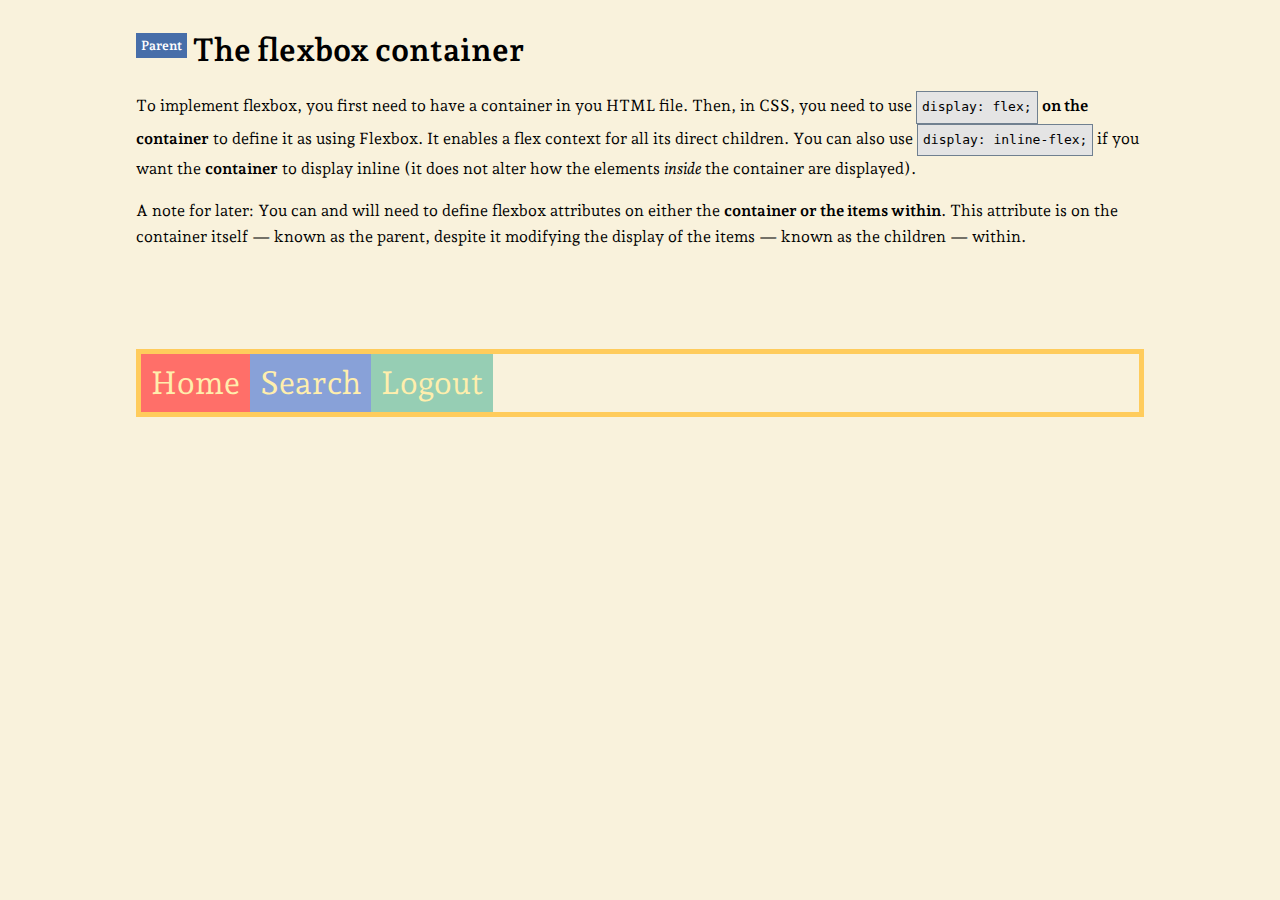
<file: class/flexbox-exercises/exercise-1/index.html>
<!DOCTYPE html>
<html lang="en">
    <head>
        <meta charset="utf-8">
        <meta name="viewport" content="width=device-width, initial-scale=1">
        <link rel="stylesheet" href="../base.css">
        <link rel="stylesheet" href="style.css">
        <link rel="preconnect" href="https://fonts.googleapis.com">
        <link rel="preconnect" href="https://fonts.gstatic.com" crossorigin>
        <link href="https://fonts.googleapis.com/css2?family=Andada+Pro:ital,wght@0,400;0,700;1,400&display=swap" rel="stylesheet">

        <title>Flexbox Example 1: Your first flexbox grid</title>
        <meta name="description" content="Examples to follow for learning Flexbox.">
    </head>
    <body>
        <div class="instruction">
            <h1><sup class="parent">Parent</sup>The flexbox container</h1>
            <p>To implement flexbox, you first need to have a container in you HTML file. Then, in CSS, you need to use <code>display: flex;</code> <strong>on the container</strong> to define it as using Flexbox. It enables a flex context for all its direct children. You can also use <code>display: inline-flex;</code> if you want the <strong>container</strong> to display inline (it does not alter how the elements <i>inside</i> the container are displayed).</p>
            <p>A note for later: You can and will need to define flexbox attributes on either the <strong>container or the items within</strong>. This attribute is on the container itself — known as the parent, despite it modifying the display of the items — known as the children — within.</p>
        </div>
        <nav class="container">
            <div>Home</div>
            <div>Search</div>
            <div>Logout</div>
        </nav>
      
    </body>
</html>
</file>
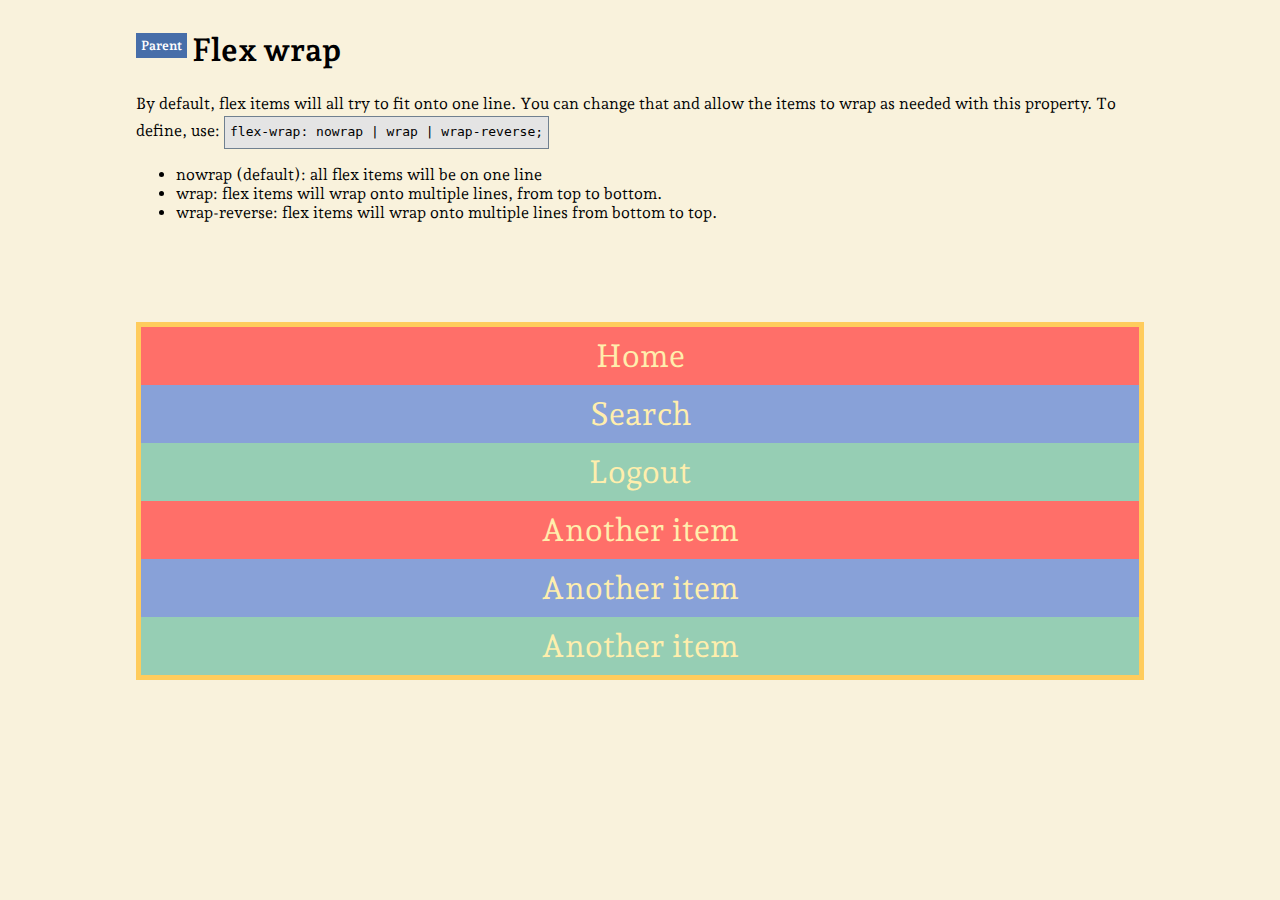
<file: class/flexbox-exercises/exercise-3/index.html>
<!DOCTYPE html>
<html lang="en">
    <head>
        <meta charset="utf-8">
        <meta name="viewport" content="width=device-width, initial-scale=1">
        <link rel="stylesheet" href="../base.css">
        <link rel="stylesheet" href="style.css">
        <link rel="preconnect" href="https://fonts.googleapis.com">
        <link rel="preconnect" href="https://fonts.gstatic.com" crossorigin>
        <link href="https://fonts.googleapis.com/css2?family=Andada+Pro:ital,wght@0,400;0,700;1,400&display=swap" rel="stylesheet">

        <title>Flexbox Example 3: Flex wrap</title>
        <meta name="description" content="Examples to follow for learning Flexbox.">
    </head>
    <body>
        <div class="instruction">
            <h1><sup class="parent">Parent</sup>Flex wrap</h1>
            <p>By default, flex items will all try to fit onto one line. You can change that and allow the items to wrap as needed with this property. To define, use: <code>flex-wrap: nowrap | wrap | wrap-reverse;</code></p>
            <ul>
                <li>nowrap (default): all flex items will be on one line</li>
                <li>wrap: flex items will wrap onto multiple lines, from top to bottom.</li>
                <li>wrap-reverse: flex items will wrap onto multiple lines from bottom to top.</li>
            </ul>
        </div>
        <nav class="container">
            <div>Home</div>
            <div>Search</div>
            <div>Logout</div>
            <div>Another item</div>
            <div>Another item</div>
            <div>Another item</div>
        </nav>
    </body>
</html>
</file>
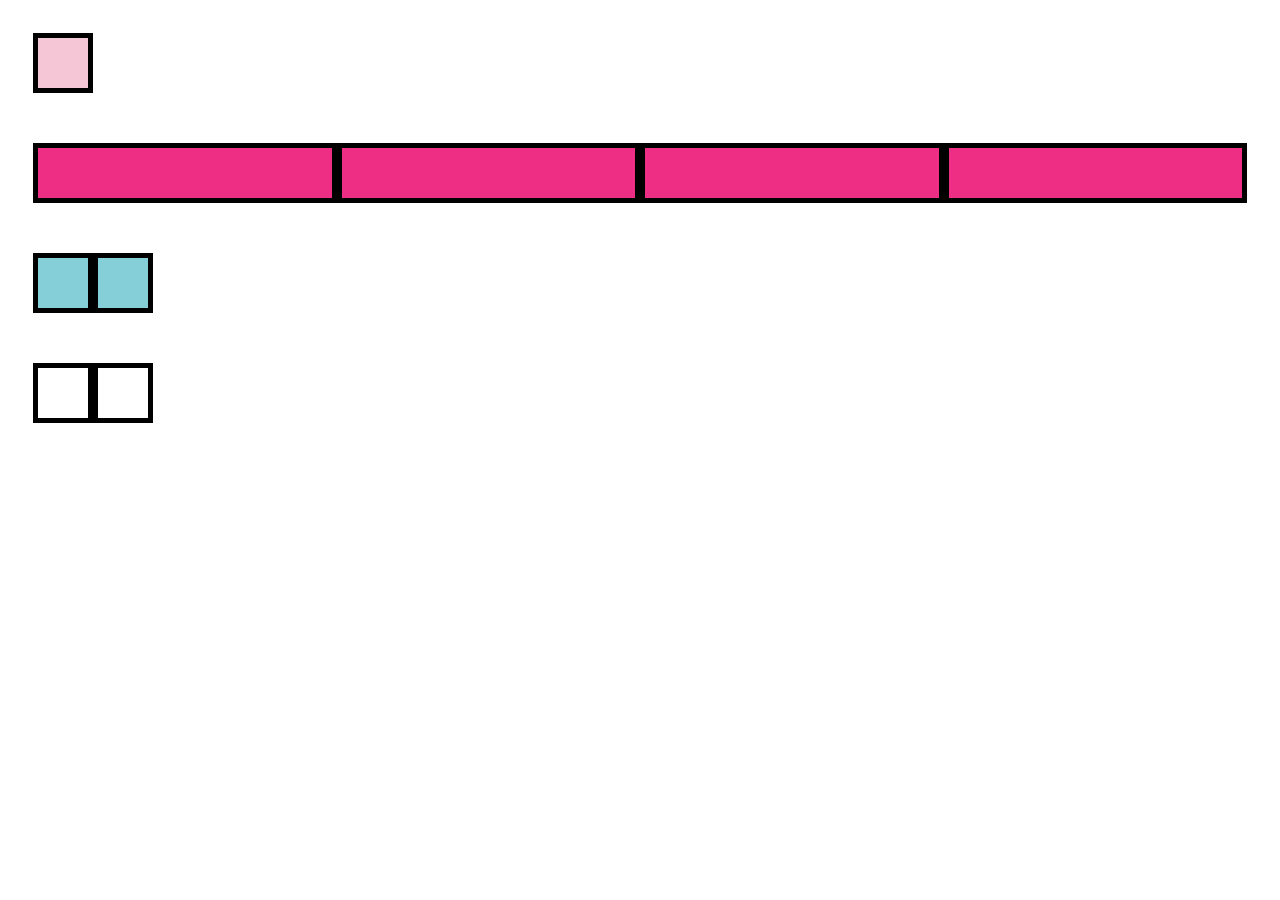
<file: class/flexbox-exercises/flexbox-practice/index.html>
<!DOCTYPE html>
<html lang="en">
    <head>
        <meta charset="utf-8">
        <meta name="viewport" content="width=device-width, initial-scale=1">
        <link rel="stylesheet" href="style.css">
        <link rel="preconnect" href="https://fonts.googleapis.com">
        <link rel="preconnect" href="https://fonts.gstatic.com" crossorigin>
        <link href="https://fonts.googleapis.com/css2?family=Andada+Pro:ital,wght@0,400;0,700;1,400&display=swap" rel="stylesheet">

        <title>Flexbox Practice</title>
        <meta name="description" content="Examples to follow for learning Flexbox.">
    </head>
    <body>
          <div class="flex-container light-pink">
            <div></div>
          </div>
          <div class="flex-container dark-pink">
            <div></div>
            <div></div>
            <div></div>
            <div></div>
          </div>
          <div class="flex-container blue">
            <div></div>
            <div></div>
          </div>
          <div class="flex-container">
            <div class="green"></div>
            <div class="orange"></div>


          </div>

    </body>
</html>
</file>
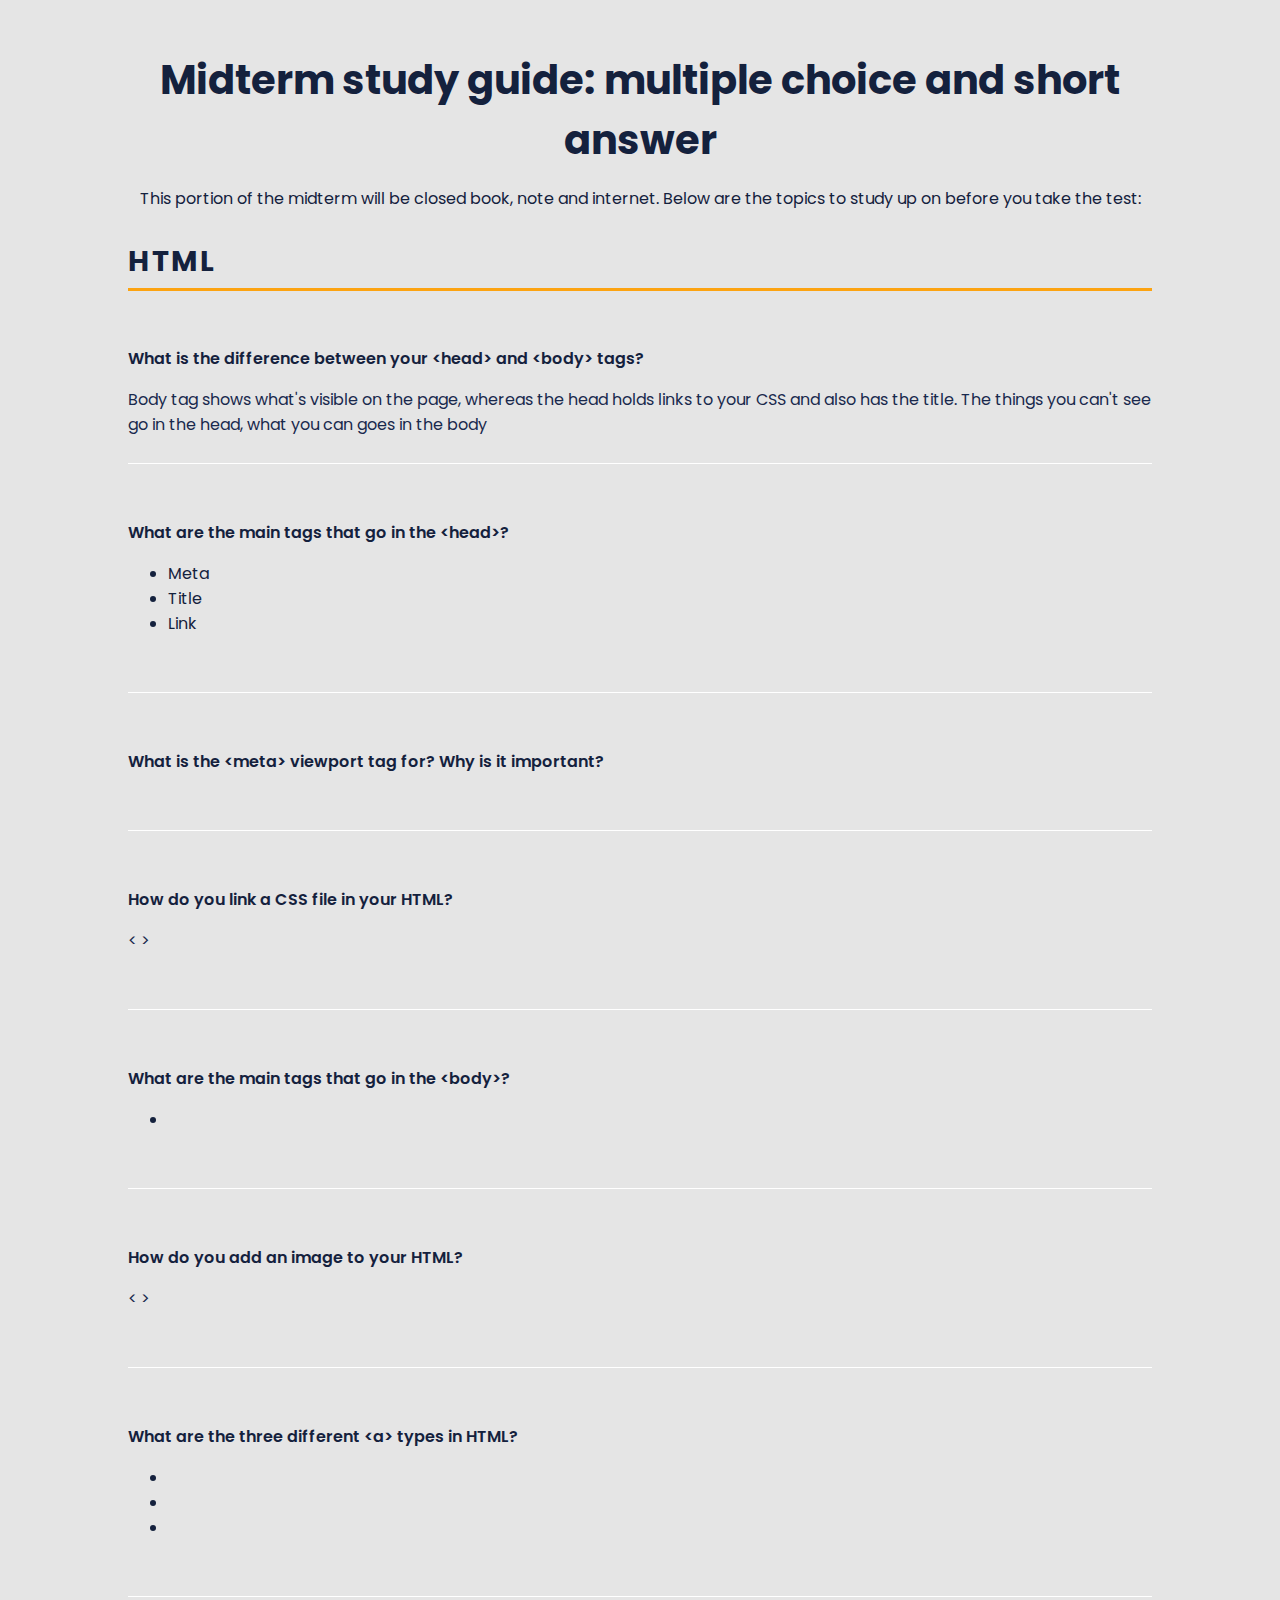
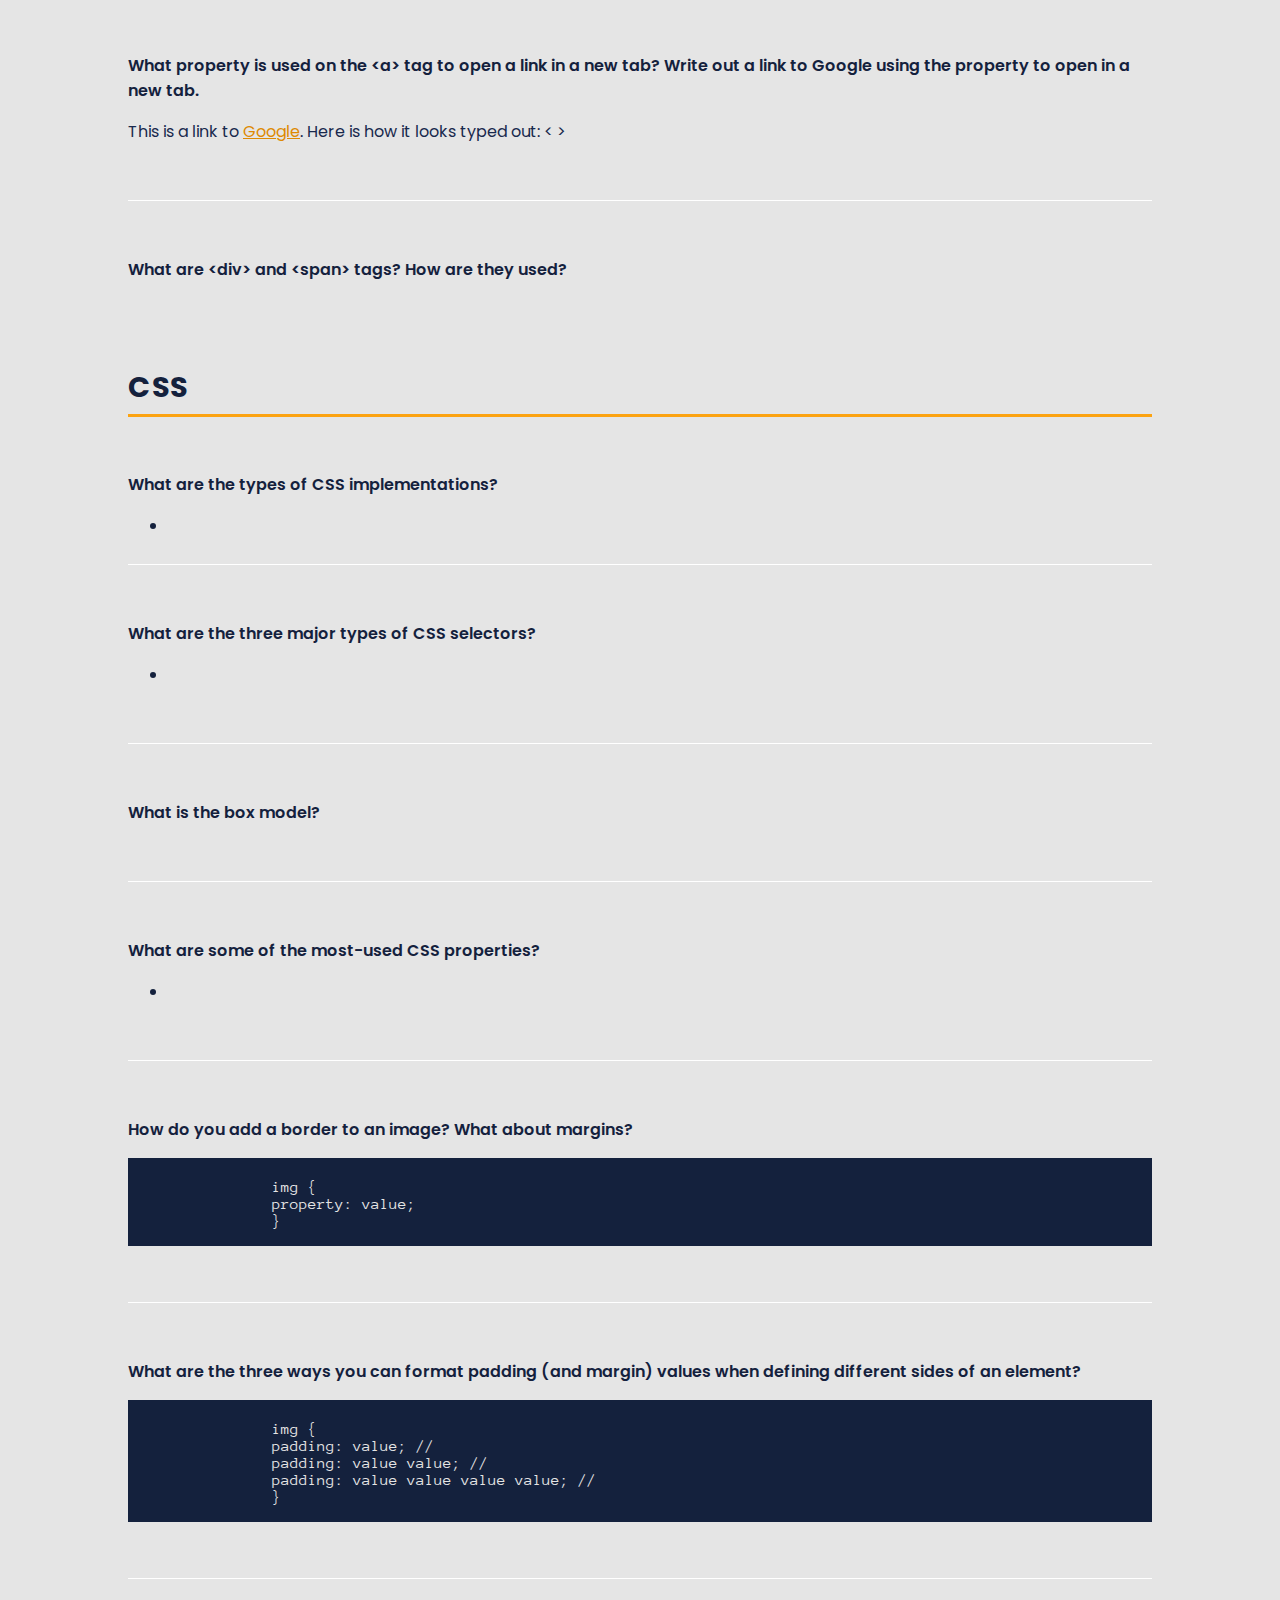
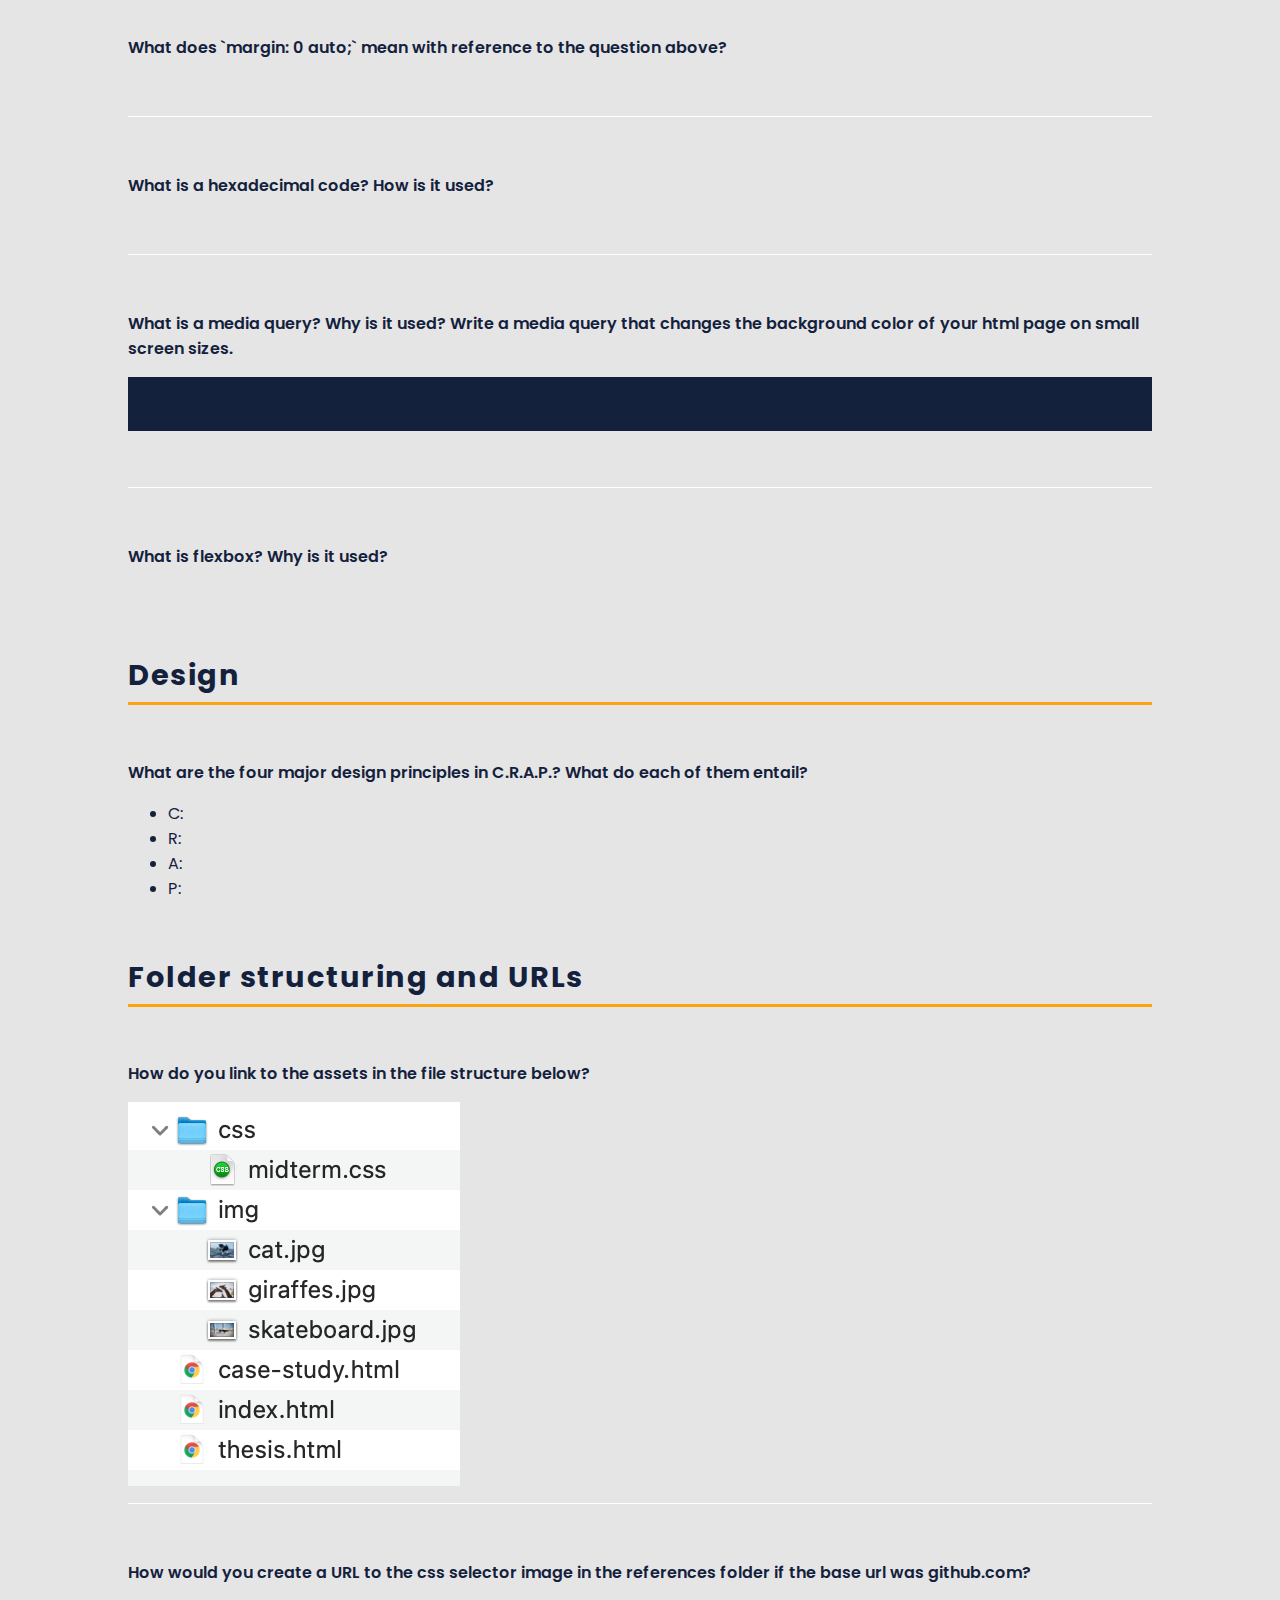
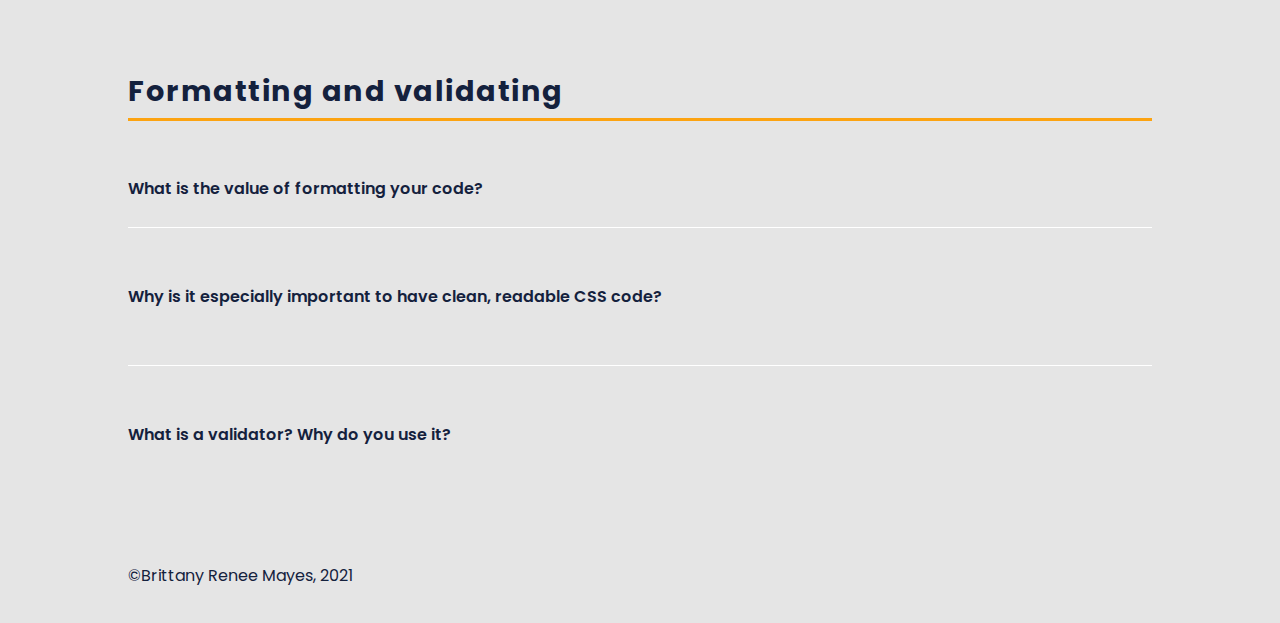
<file: class/midterm-multiple-choice-study-guide/midterm.html>
<!doctype html>
<html lang="en">
    <head>
        <meta charset="utf-8">
        <meta name="viewport" content="width=device-width, initial-scale=1">
        <title>Midterm multiple choice studyguide</title>
        <link rel="pre class="midnight-bg gray"connect" href="https://fonts.googleapis.com">
        <link rel="pre class="midnight-bg gray"connect" href="https://fonts.gstatic.com" crossorigin>
        <link href="https://fonts.googleapis.com/css2?family=Anonymous+Pro&family=Poppins:wght@400;500;600;700&display=swap" rel="stylesheet">
        <link rel="stylesheet" href="midterm.css">
    </head>
    <body>
        <div id="intro">
            <h1>Midterm study guide: multiple choice and short answer</h1>
            <p>This portion of the midterm will be closed book, note and internet. Below are the topics to study up on before you take the test:</p>
        </div>

        <!-- HTML SECTION -->
        <div id="html">
            <h3>HTML</h3>
            <div class="question-wrapper">
                <p class="question">What is the difference between your &lt;head&gt; and &lt;body&gt; tags?</p>
                <p>
                  Body tag shows what's visible on the page, whereas the head holds links to your CSS and also has the title. The things you can't see go in the head, what you can goes in the body
                </p>
            </div>
            <div class="question-wrapper">
                <p class="question">What are the main tags that go in the &lt;head&gt;?</p>
                <ul>
                    <li>Meta</li>
                    <li>Title</li>
                    <li>Link</li>
                </ul>
            </div>
            <div class="question-wrapper">
                <p class="question">What is the &lt;meta&gt; viewport tag for? Why is it important?</p>
                <p>
                    <!-- write answer here -->
                </p>
            </div>
            <div class="question-wrapper">
                <p class="question">How do you link a CSS file in your HTML?</p>
                <p>
                    &lt; <!-- write code here --> &gt;
                </p>
            </div>
            <div class="question-wrapper">
                <p class="question">What are the main tags that go in the &lt;body&gt;?</p>
                <ul>
                    <li></li>
                </ul>
            </div>
            <div class="question-wrapper">
                <p class="question">How do you add an image to your HTML?</p>
                <p>
                    &lt; <!-- write code here --> &gt;
                </p>
            </div>
            <div class="question-wrapper">
                <p class="question">What are the three different &lt;a&gt; types in HTML?</p>
                <ul>
                    <li></li>
                    <li></li>
                    <li></li>
                </ul>
            </div>
            <div class="question-wrapper">
                <p class="question">What property is used on the &lt;a&gt; tag to open a link in a new tab? Write out a link to Google using the property to open in a new tab.</p>
                <p>This is a link to <a href="#">Google</a>. Here is how it looks typed out: &lt; <!-- write code here --> &gt;
                </p>

            </div>
            <div class="question-wrapper">
                <p class="question">What are &lt;div&gt; and &lt;span&gt; tags? How are they used?</p>
                <p>
                    <!-- write answer here -->
                </p>
            </div>
        </div>
        <!-- CSS SECTION -->
        <div id="css">
            <h3>CSS</h3>
            <div class="question-wrapper">
                <p class="question">What are the types of CSS implementations?</p>
                <ul>
                    <li></li>
                </ul>
            </div>
            <div class="question-wrapper">
                <p class="question">What are the three major types of CSS selectors?</p>
                <ul>
                    <li></li>
                </ul>
                <!-- Write an image tag to add the development-workflow in the reference folder. -->
            </div>
            <div class="question-wrapper">
                <p class="question">What is the box model?</p>
                <p>
                    <!-- write answer here. might be good to go to google and find an image example of the box model to add to your study guide. -->
                </p>
            </div>
            <div class="question-wrapper">
                <p class="question">What are some of the most-used CSS properties?</p>
                <ul>
                    <li></li>
                </ul>
            </div>
            <div class="question-wrapper">
                <p class="question">How do you add a border to an image? What about margins?</p>
                <pre class="midnight-bg gray">
                img {
                property: value;
                }
                </pre class="midnight-bg gray">
            </div>
            <div class="question-wrapper">
                <p class="question">What are the three ways you can format padding (and margin) values when defining different sides of an element?</p>
                <pre class="midnight-bg gray">
                img {
                padding: value; //
                padding: value value; //
                padding: value value value value; //
                }
                </pre class="midnight-bg gray">
            </div>
            <div class="question-wrapper">
                <p class="question">What does `margin: 0 auto;` mean with reference to the question above?</p>
                <p>
                    <!-- write answer here -->
                </p>
            </div>
            <div class="question-wrapper">
                <p class="question">What is a hexadecimal code? How is it used?</p>
                <p>
                    <!-- write answer here -->
                </p>
            </div>
            <div class="question-wrapper">
                <p class="question">What is a media query? Why is it used? Write a media query that changes the background color of your html page on small screen sizes.</p>
                <p>
                    <!-- write answer here -->
                </p>
                <pre class="midnight-bg gray">
                <!-- write media query example here -->
                </pre class="midnight-bg gray">
            </div>
            <div class="question-wrapper">
                <p class="question">What is flexbox? Why is it used?</p>
                <p>
                    <!-- write answer here -->
                </p>
            </div>
        </div>
        <!-- DESIGN SECTION -->
        <div id="design">
            <h3>Design</h3>
            <div class="question-wrapper">
                <p class="question">What are the four major design principles in C.R.A.P.? What do each of them entail?</p>
                <ul>
                    <li>C: </li>
                    <li>R: </li>
                    <li>A: </li>
                    <li>P: </li>
                </ul>
            </div>
        </div>
        <!-- FOLDER STRUCTURE/URL SECTION -->
        <div id="structure">
            <h3>Folder structuring and URLs</h3>
            <div class="question-wrapper">
                <p class="question">How do you link to the assets in the file structure below?</p>
                <img src="folder-structure.png" alt="folder structure example" />
                <!-- Write an image tag to add one of the images from the included folder. -->
                <!-- Write a link to an HTML page from the included folder. -->
            </div>
            <div class="question-wrapper">
                <p class="question">How would you create a URL to the css selector image in the references folder if the base url was github.com?</p>
                <p>
                    <!-- write answer here -->
                </p>
                <!-- Write an image tag to add the development-workflow in the reference folder. -->
            </div>
        </div>
        <!-- CLEAN UP SECTION -->
        <div id="cleanup">
            <h3>Formatting and validating</h3>
            <div class="question-wrapper">
                <p class="question">What is the value of formatting your code?</p>
                <p>
                    <!-- write answer here -->
                </p>
            </div>
            <div class="question-wrapper">
                <p class="question">Why is it especially important to have clean, readable CSS code?</p>
                <p>
                    <!-- write answer here -->
                </p>
            </div>
            <div class="question-wrapper">
                <p class="question">What is a validator? Why do you use it?</p>
                <p>
                    <!-- write answer here -->
                </p>
            </div>
        </div>
        <div id="footer">
            &copy;Brittany Renee Mayes, 2021
        </div>
    </body>
</html>
</file>
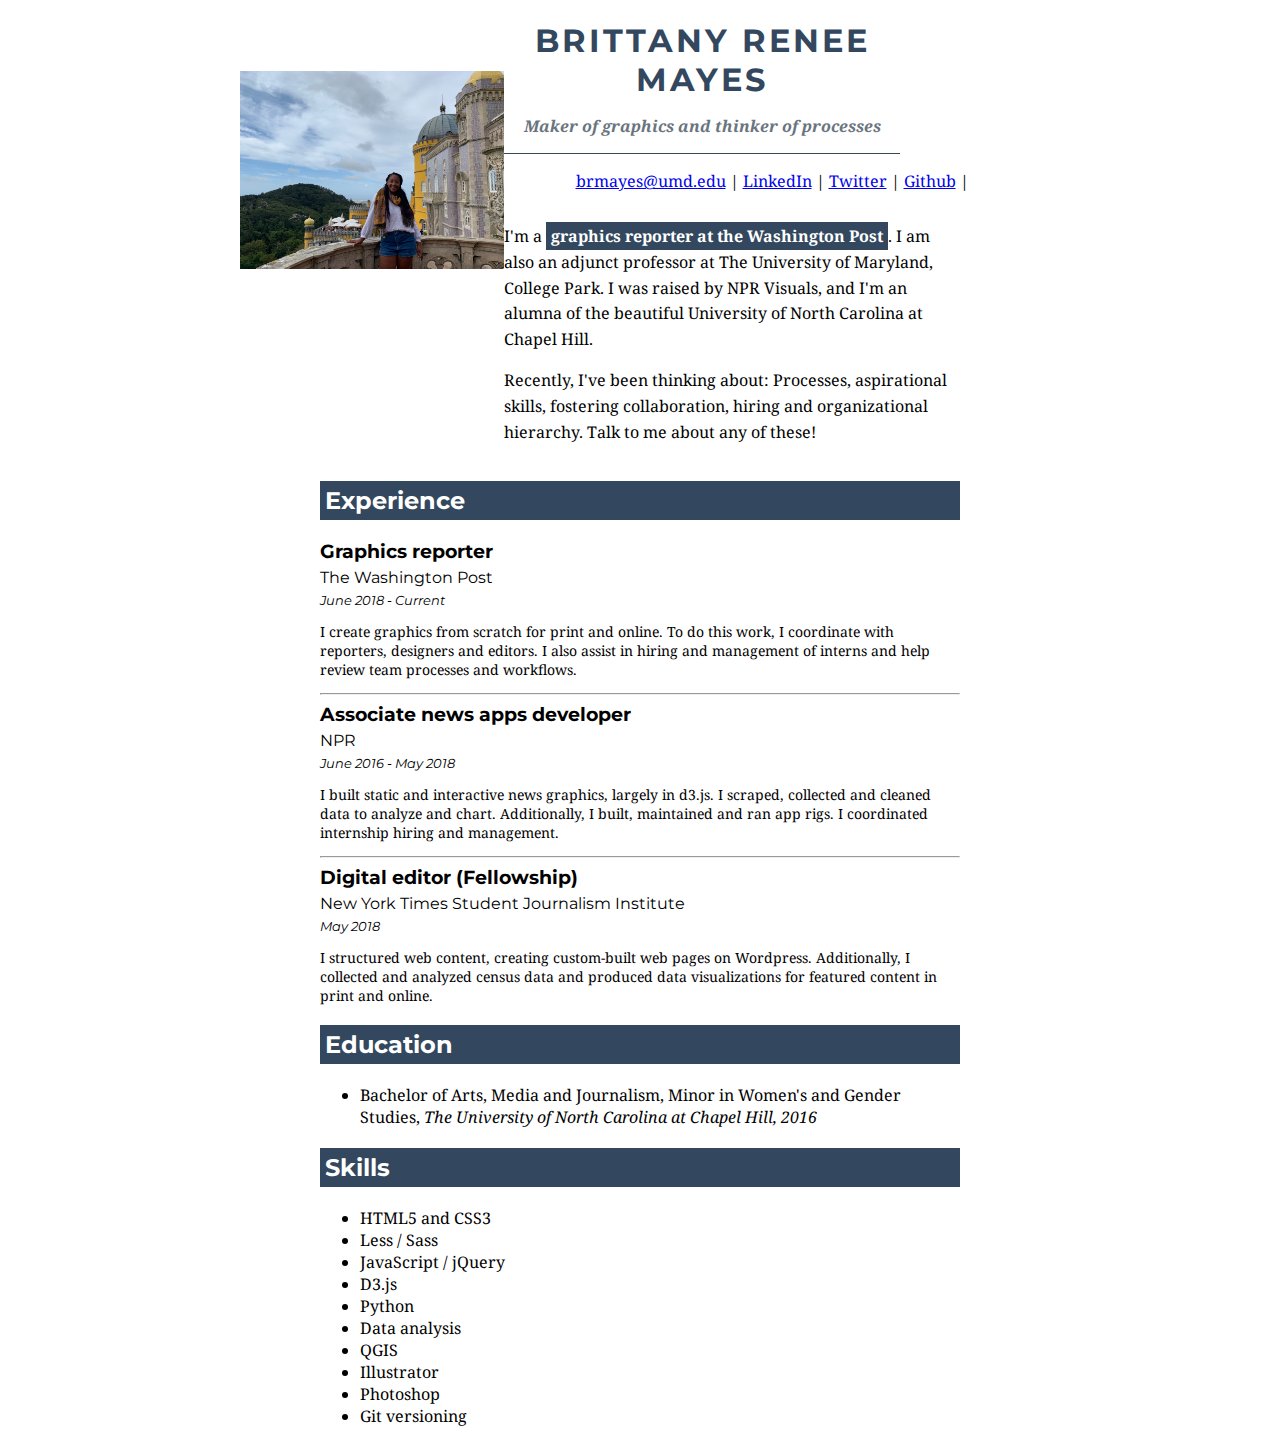
<file: class/resume-exercise/resume.html>
<!DOCTYPE html>
<html lang="en">
    <head>
        <title>Resume</title>
        <link rel="stylesheet" href="styles.css">
        <link href="https://fonts.googleapis.com/css?family=Montserrat|Noto+Serif&display=swap" rel="stylesheet">
    </head>
    <body>
        <!-- I built this myself! -->
        <img class="profile-picture" src="brittany-castle.jpg" alt="Brittany Renee Mayes"/>
        <div id="name" class="center-top-content">
            <h1>Brittany Renee Mayes</h1>
            <p class="personal-title"><strong>Maker of graphics and thinker of processes</strong></p>
        </div>

        <div id="nav-links" class="center-main-content">
            <ul>
                <li><a href="mailto:brmayes@umd.edu">brmayes@umd.edu</a></li>
                <li><a href="https://www.linkedin.com/in/brittanymayes/" target="_blank">LinkedIn</a></li>
                <li><a href="https://twitter.com/BritRenee_/" target="_blank">Twitter</a></li>
                <li><a href="https://github.com/brmayes/" target="_blank">Github</a></li>
            </ul>
        </div>
        <div class="main-content">
            <div class="container-introduction">
                <p class="introduction">
                    I'm a <span class="highlight">graphics reporter at the Washington Post</span>. I am also an adjunct professor at The University of Maryland, College Park. I was raised by NPR Visuals, and I'm an alumna of the beautiful University of North Carolina at Chapel Hill.
                </p>
                <p class="introduction">
                    Recently, I've been thinking about: Processes, aspirational skills, fostering collaboration, hiring and organizational hierarchy. Talk to me about any of these!
                </p>
            </div>
            <div class="container-experience">
                <h2>Experience</h2>
                <!-- First job -->
                <h3>Graphics reporter</h3>
                <h4>The Washington Post</h4>
                <h5>June 2018 - Current</h5>
                <p>I create graphics from scratch for print and online. To do this work, I coordinate with reporters, designers and editors. I also assist in hiring and management of interns and help review team processes and workflows.</p>

                <hr />

                <!-- Second job -->
                <h3>Associate news apps developer</h3>
                <h4>NPR</h4>
                <h5>June 2016 - May 2018</h5>
                <p>I built static and interactive news graphics, largely in d3.js. I scraped, collected and cleaned data to analyze and chart. Additionally, I built, maintained and ran app rigs. I coordinated internship hiring and management.</p>

                <hr />

                <!-- Third job -->
                <h3>Digital editor (Fellowship)</h3>
                <h4>New York Times Student Journalism Institute</h4>
                <h5>May 2018</h5>
                <p>I structured web content, creating custom-built web pages on Wordpress. Additionally, I collected and analyzed census data and produced data visualizations for featured content in print and online.</p>
            </div>

            <div class="container-education-skills">
                <h2>Education</h2>
                <ul>
                    <li>Bachelor of Arts, Media and Journalism, Minor in Women's and Gender Studies, <em>The University of North Carolina at Chapel Hill, 2016</em></li>
                </ul>

                <h2>Skills</h2>
                <ul>
                    <li>HTML5 and CSS3</li>
                    <li>Less / Sass</li>
                    <li>JavaScript / jQuery</li>
                    <li>D3.js</li>
                    <li>Python</li>
                    <li>Data analysis</li>
                    <li>QGIS</li>
                    <li>Illustrator</li>
                    <li>Photoshop</li>
                    <li>Git versioning</li>
                </ul>
            </div>
        </div>
    </body>
</html>
</file>
<file: class/flexbox-exercises/base.css>
.container > div {
	padding: 10px;
	text-align: center;
	font-size: 2em;
	color: #ffeead;
}

html,
body {
	background-color: #f9f2dc;
	margin: 10px;
	font-family: "Andada Pro", serif;
}

body {
	width: 80%;
	margin: 0 auto 50px;
}

.instruction {
	margin-bottom: 100px;
	display: block;
	clear: both;
	height: auto;
}

.instruction p {
	line-height: 1.6;
}

.clearfix::after {
	content: "";
	clear: both;
	display: table;
}

code {
	background-color: rgb(228, 228, 228);
	padding: 5px;
	display: inline-block;
	border: 1px solid slategrey;
}

.container > div:nth-child(3),
.container > div:nth-child(6) {
	background-color: #96ceb4;
}

.container > div:nth-child(1),
.container > div:nth-child(4) {
	background-color: #ff6f69;
}

.container > div:nth-child(2),
.container > div:nth-child(5) {
	background-color: #88a1d8;
}

sup {
	padding: 5px;
	margin-right: 5px;
	font-size: small;
}

sup.parent {
	background-color: #476ea9;
	color: white;
}

sup.child {
	background-color: #8347a9;
	color: white;
}
</file>
<file: class/flexbox-exercises/exercise-1/style.css>
.container {
	border: 5px solid #ffcc5c;
	display: flex;
}
</file>
<file: class/flexbox-exercises/exercise-3/style.css>
.container {
	border: 5px solid #ffcc5c;
}

.container div {
	min-width: 300px;
}
</file>
<file: class/flexbox-exercises/flexbox-practice/style.css>
div {
  padding: 25px;
}

.flex-container{
  display: flex;
  min-height: 300px
  width: 100%;
}

.flex-container div{
  border: 5px solid black;
}

.light-pink div{
  background-color: #f5c6d6;
}

.dark-pink div{
  background-color: #ee2e84;
  flex-grow: 1;
}

.blue div{
  background-color: #85cfd8;
}

.green div{
  background-color: #8d3;
}

.orange div{
  background-color: #e76e34;
}
</file>
<file: class/midterm-multiple-choice-study-guide/midterm.css>
.black { 
    color: #000000;
}

.midnight {
    color: #14213D;
}

.mustard {
    color: #FCA311;
}

.gray {
    color: #E5E5E5;
}

.white {
    color: #FFFFFF;
}

.black-bg { 
    background-color: #000000;
}

.midnight-bg {
    background-color: #14213D;
}

.mustard-bg {
    background-color: #FCA311;
}

.gray-bg {
    background-color: #E5E5E5;
}

.white-bg {
    background-color: #FFFFFF;
}

body {
    font-family: 'Poppins', sans-serif;
    margin: 50px auto 35px;
    width: 80%;
    background-color: #E5E5E5;
    color: #14213D;
}

#intro {
    text-align: center;
    margin-bottom: 15px;
}

#footer {
    margin-top: 60px;
}

h1 {
    font-size: 2.5em;
    text-align: center;
    color: #14213D;
    margin-bottom: 0;
}

h3 {
    border-bottom: 3px solid #FCA311;
    color: #14213D;
    padding-bottom: 5px;
    font-size: 1.8em;
    letter-spacing: 1.5px;
}

pre {
    font-family: 'Anonymous Pro', monospace;
    padding-top: 20px;
}

div.question-wrapper {
    border-top: 1px solid #FFFFFF;
    padding: 40px 0;
}

div.question-wrapper:first-of-type {
    border-top: 0px solid #FFFFFF;
    padding: 10px 0;
}

div.question-wrapper p {
    color: #19294D;
}

div.question-wrapper p.question {
    color: #14213D;
    font-weight: 600;
}

a, a:visited {
    /* color: #F29602; */
    color: #DE8A02;
}

a:hover {
    color: #FCA311;
}
</file>
<file: class/resume-exercise/styles.css>
body {
	max-width: 800px;
	margin: 20px auto;
	font-family: "Noto Serif", serif;

	/*
    font-family: 'Noto Serif', serif;
    font-family: 'Montserrat', sans-serif;
    */
}

#name {
	border-bottom: 1px solid #33485e;
}

h1,
h2,
h3,
h4,
h5 {
	font-family: "Montserrat", sans-serif;
}

h1 {
	color: #33485e;
	text-transform: uppercase;
	text-align: center;
	letter-spacing: 3px;
	margin-bottom: 0;
}

#nav-links ul {
	text-align: center;
	list-style-type: none;
	padding: 0;
}

#nav-links ul li {
	display: inline-block;
}

#nav-links ul li::after {
	content: " | ";
}

.personal-title {
	text-align: center;
	color: #6a747e;
	font-style: italic;
}

.center-top-content {
	width: 65%;
	margin: 0 auto;
}

.main-content {
	width: 80%;
	margin: 0 auto;
}

.highlight {
	background-color: #33485e;
	padding: 3px 5px;
	color: white;
	font-weight: bold;
}

.introduction {
	line-height: 1.6;
}

h2 {
	background-color: #33485e;
	color: white;
	padding: 5px;
}

h3 {
	font-weight: bold;
}

h4 {
	font-weight: 400;
}

h5 {
	font-weight: 400;
	font-style: italic;
}

.container-introduction {
	/* CLEARFIX HACK */
	overflow: auto;
}

.container-experience h3,
.container-experience h4,
.container-experience h5 {
	margin: 5px 0;
}

.container-experience p {
	font-size: 14px;
}

img {
	max-width: 600px;
	width: 33%;
	float: left;

	/* To fix alignment */
	margin-top: 50px;
}
</file>
